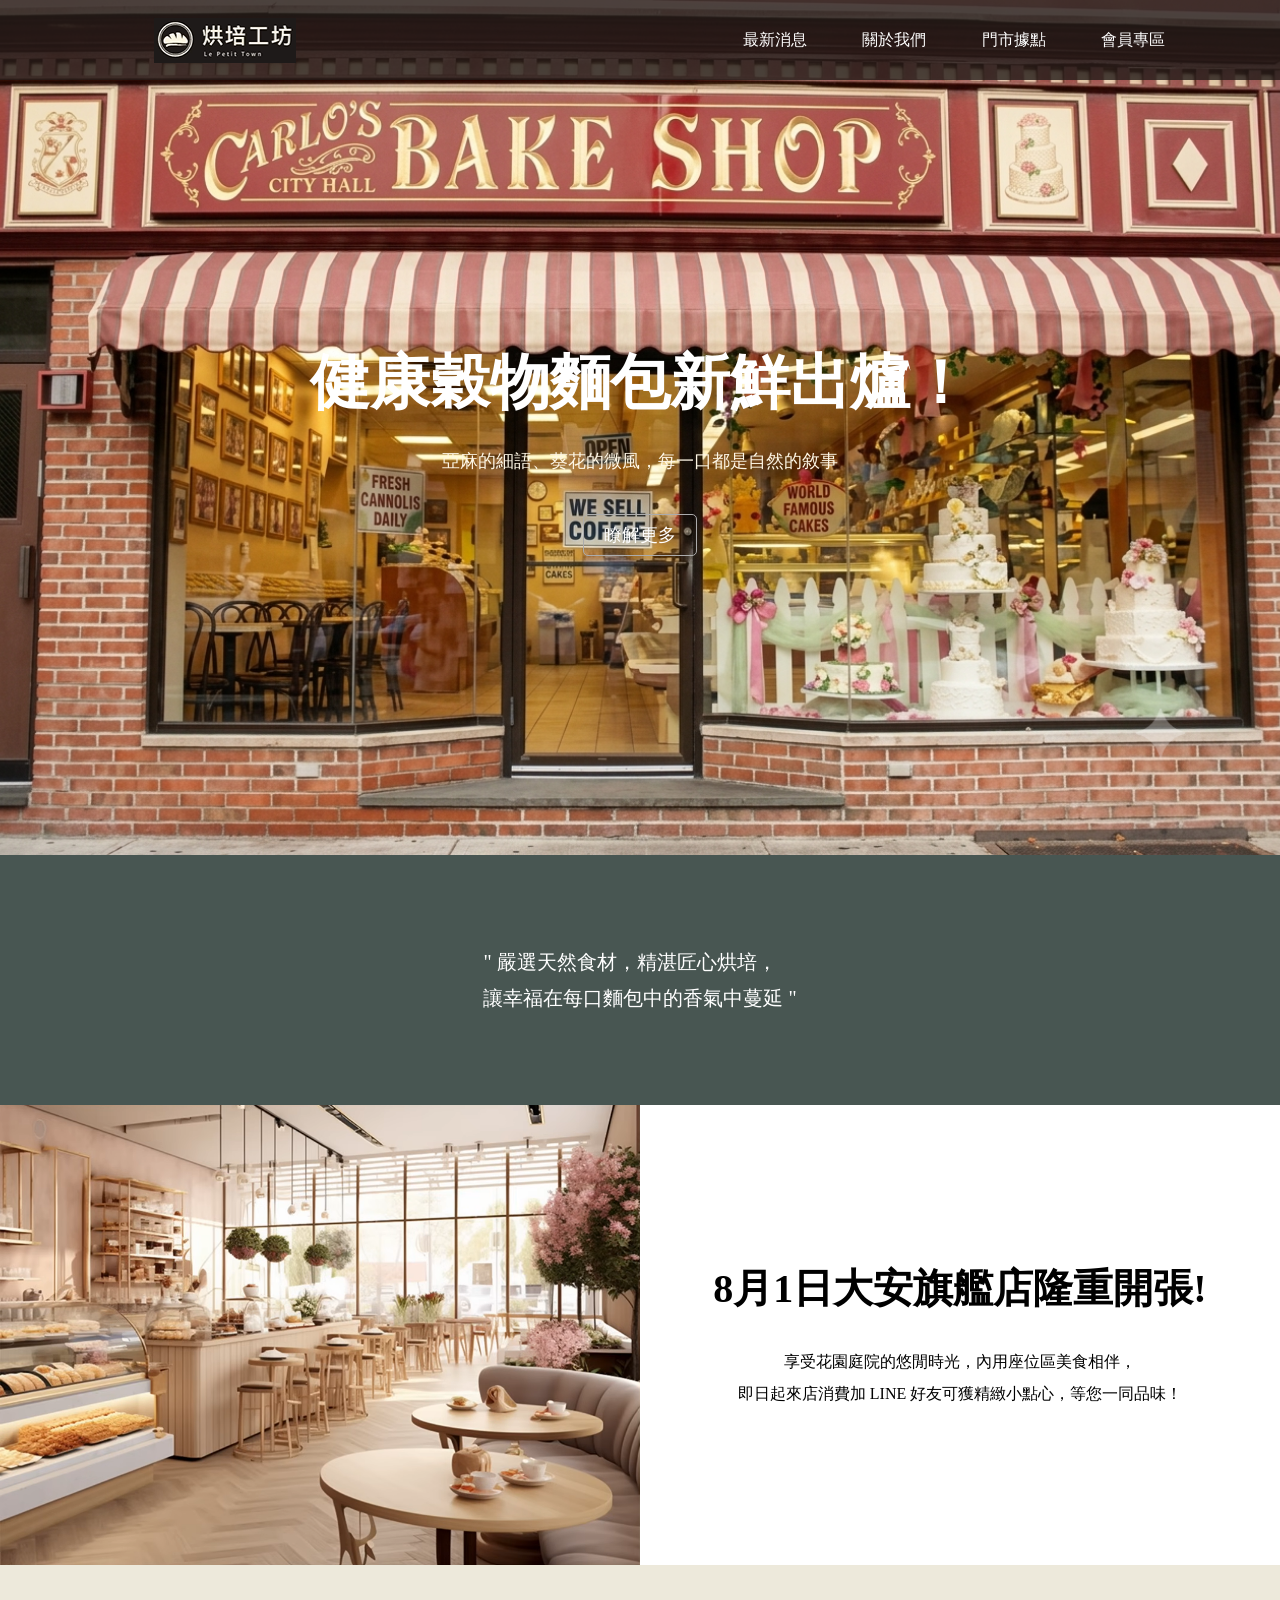
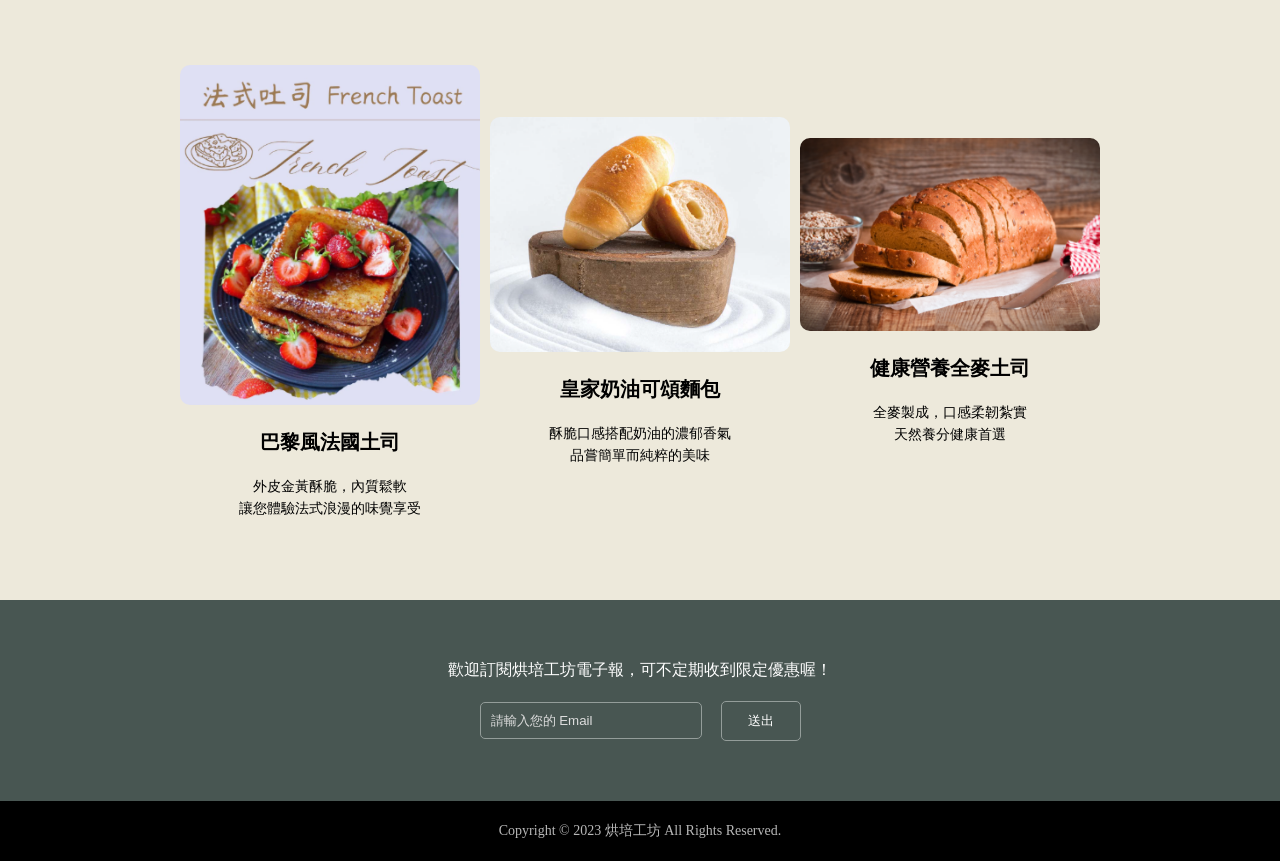
<file: index.html>
<!DOCTYPE html>
<html lang="zh-TW">
<head>
    <meta charset="UTF-8">
    <meta name="viewport" content="width=device-width, initial-scale=1.0">
    <title>烘培工坊</title>
    <link rel="stylesheet" href="style.css">
</head>
<body>
    <header>
        <button class="menu">&#9776;</button>
        <h1>烘培工坊</h1>
        <nav>
            <ul>
                <li><a href="#">最新消息</a></li>
                <li><a href="#">關於我們</a></li>
                <li><a href="#">門市據點</a></li>
                <li><a href="#">會員專區</a></li>                
            </ul>
        </nav>  
    </header>   
    <main>

        <!-- News Banner Section -->
        <section class="news">
            <h2>健康穀物麵包新鮮出爐！</h2>
            <p>亞麻的細語、葵花的微風，每一口都是自然的敘事</p>
        
            <p><a href="#">瞭解更多</a></p>
        </section>

        <!-- Slogan Section -->
        <section class="slogan">
            <blockquote>" 嚴選天然食材，精湛匠心烘培，<br>讓幸福在每口麵包中的香氣中蔓延 "</blockquote>
        </section>

        <!-- Shop Info Section -->
        <section class="shop">
            <img src="french.png" alt="烘培工坊大安店">
            <div class="info">
                <h2>8月1日大安旗艦店隆重開張!</h2>
                <p>享受花園庭院的悠閒時光，內用座位區美食相伴，<br>
                   即日起來店消費加 LINE 好友可獲精緻小點心，等您一同品味！</p>
            </div>
        </section>

        <!-- Product Section -->
        <section class="product">
            <div>
                <img src="croissant.png" alt="巴黎風法國土司">
                <h3>巴黎風法國土司</h3>
                <p>外皮金黃酥脆，內質鬆軟<br>讓您體驗法式浪漫的味覺享受</p>
            </div>
            <div>
                <img src="whole wheat.png" alt="皇家奶油可頌麵包">
                <h3>皇家奶油可頌麵包</h3>
                <p>酥脆口感搭配奶油的濃郁香氣<br>品嘗簡單而純粹的美味</p>
            </div>
            <div>
                <img src="braker.png" alt="健康營養全麥土司">
                <h3>健康營養全麥土司</h3>
                <p>全麥製成，口感柔韌紮實<br>天然養分健康首選</p>
            </div>
        </section>

        <!-- Newsletter Section -->
        <section class="newsletter">
            <p>歡迎訂閱烘培工坊電子報，可不定期收到限定優惠喔！</p>
            <form>
                <input type="email" placeholder="請輸入您的 Email" required>
                <button type="submit">送出</button>
            </form>
        </section>

    </main>

    <footer>
        <p>Copyright © 2023 烘培工坊 All Rights Reserved.</p>
    </footer>
</body>
</html>
</file>
<file: style.css>
* {
    padding:0;
    margin:0;
}
header {
    background-color:rgba(35,28,26,0.8);
    height:80px;
    width:100%;
    position:fixed;    
}
h1 {
    color:white;
    position:absolute;
    left:120px;
    top:0;
    line-height: 80px;
    background-image:url(logo.png) ;
    background-repeat: no-repeat;
    background-position: center;
    width:210px;
    text-indent: -9999px; 
}
header ul {
    position:absolute;
    right:5vw;
    top:0;
    line-height:80px;
}
header li {
    display:inline;
    margin-right:4vw;    
}
header a {
    color:white;
    text-decoration: none;
}
header a:hover {
    text-decoration: underline;
}
.news {
    background-color: antiquewhite;
    color:white;
    height:95vh;
    background-image: url("gemini.png");
    background-repeat: no-repeat;
    background-size:cover;
    background-position: center;
    display:flex;
    flex-direction:column;
    align-items: center;
    justify-content: center;
} 
.news h2 {
    font-size:60px;
    margin-top:60px;
} 
.news p {
    color:#FEF7E6;
    font-size:18px;
    margin:25px 0;
}
.news a {
    color:white;
    text-decoration: none;
    border: 1px solid #ACACAC;
    padding:10px 20px;
    border-radius: 5px;
}
.slogan {
    background-color:#485652;
    color:white;
    height:250px;
    display:flex;
    justify-content: center;
    align-items: center;
    font-size: 20px;
    line-height: 1.8em;  
}
.shop {
    display:flex;
}
.shop img {
    width:50%;
}
.info {
    width:50%;
    background-color: white;
    display:flex;
    flex-direction:column;
    align-items: center;
    justify-content: center;
}
.info h2 {
    font-size:40px;
    margin-bottom: 30px;
}
.info p {
    text-align: center;
    line-height: 2em;
}
.product {
    display:flex;
    background-color: #ede9db;
    justify-content: space-between;
    align-items: center;
    padding: 100px 180px 80px;
}
.product div {
    width:300px;
    text-align:center;
}
.product img {
    width:100%;
    border-radius: 10px;;
}
.product h3 {
    font-size: 20px;    
    margin: 20px 0;
}
.product p {
    font-size:14px;
    line-height: 1.6em;
}
.newsletter {
    background-color:#485652;
    color:white;
    padding:60px 0;
    display:flex;
    flex-direction: column;
    align-items: center;
}
.newsletter p {
    margin-bottom: 20px;
}
.newsletter input, .newsletter button {
    background-color: transparent;
    color:white;
    border: 1px solid #949d9a; 
    padding: 10px; 
    border-radius: 5px;;
}
.newsletter input {
    width:200px;
    margin-right: 15px;;
}
.newsletter button {
    width:80px;
    cursor:pointer;
}
input::placeholder {
    color:#DDDDDD;
}
input:focus {
    outline: none; 
    border-color:#E0E9A3; 
}
footer {
    background-color:#000000;
    color:#B7B7B7;
    height:60px;
    display:flex;
    justify-content: center;
    align-items: center;
    font-size: 14px;
}
.menu {
    display:none;
}

/* 響應式設計語法 */
@media screen and (max-width: 768px) {
header ul {
    display:none;
}
header h1 {
    left:50%;
    transform: translateX(-50%);
}
.news h2 {
    font-size:40px;
}
.menu {
    display:block;
    background-color: transparent;
    color:white;
    font-size: 35px;
    position:absolute;
    top:15px;
    left:20px;
    border:none;
    cursor: pointer;
}
.shop {
    flex-direction: column;
}
.shop img {
    width:100%;
}
.info {
    width:100%;
    padding:40px 0;
}
.info h2 {
    font-size:30px;
}
.product {
    flex-direction: column;
    padding: 60px 0;
}
.product div {
    margin-bottom: 30px;
}
}
</file>
